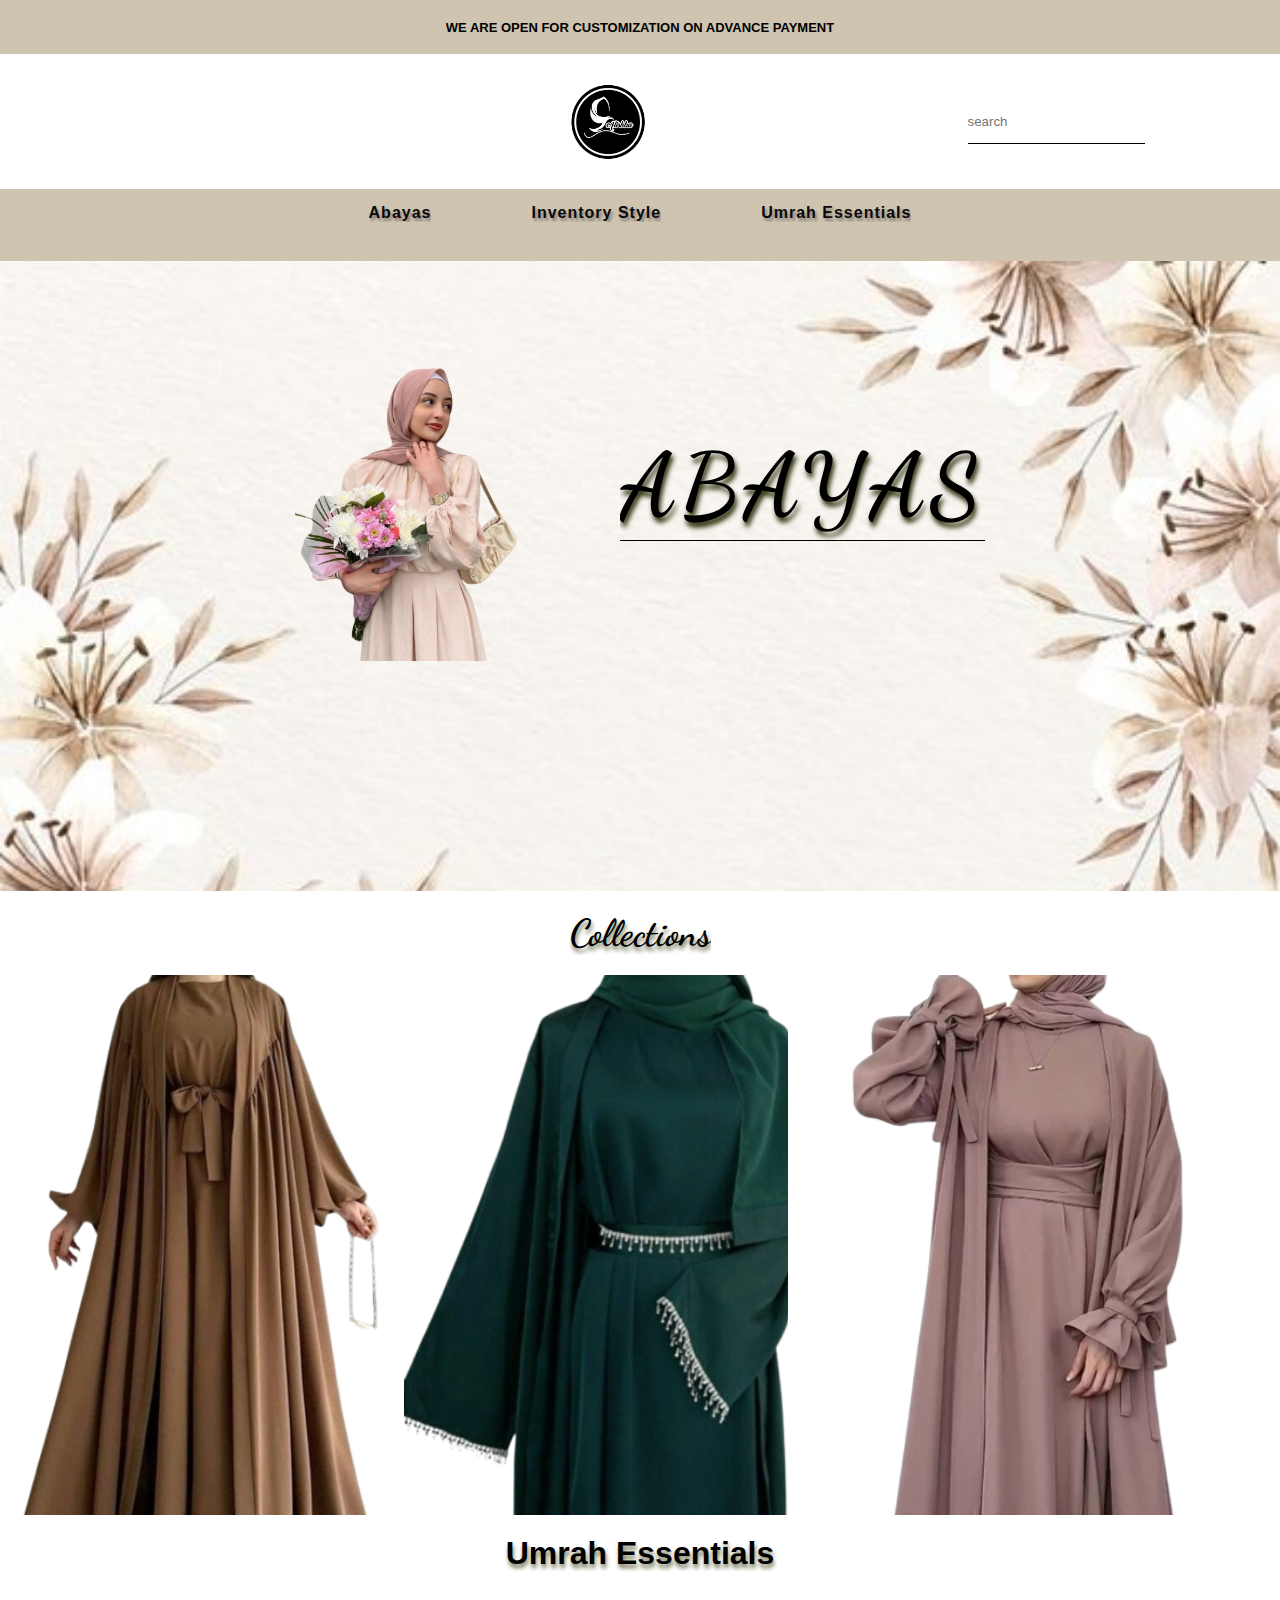
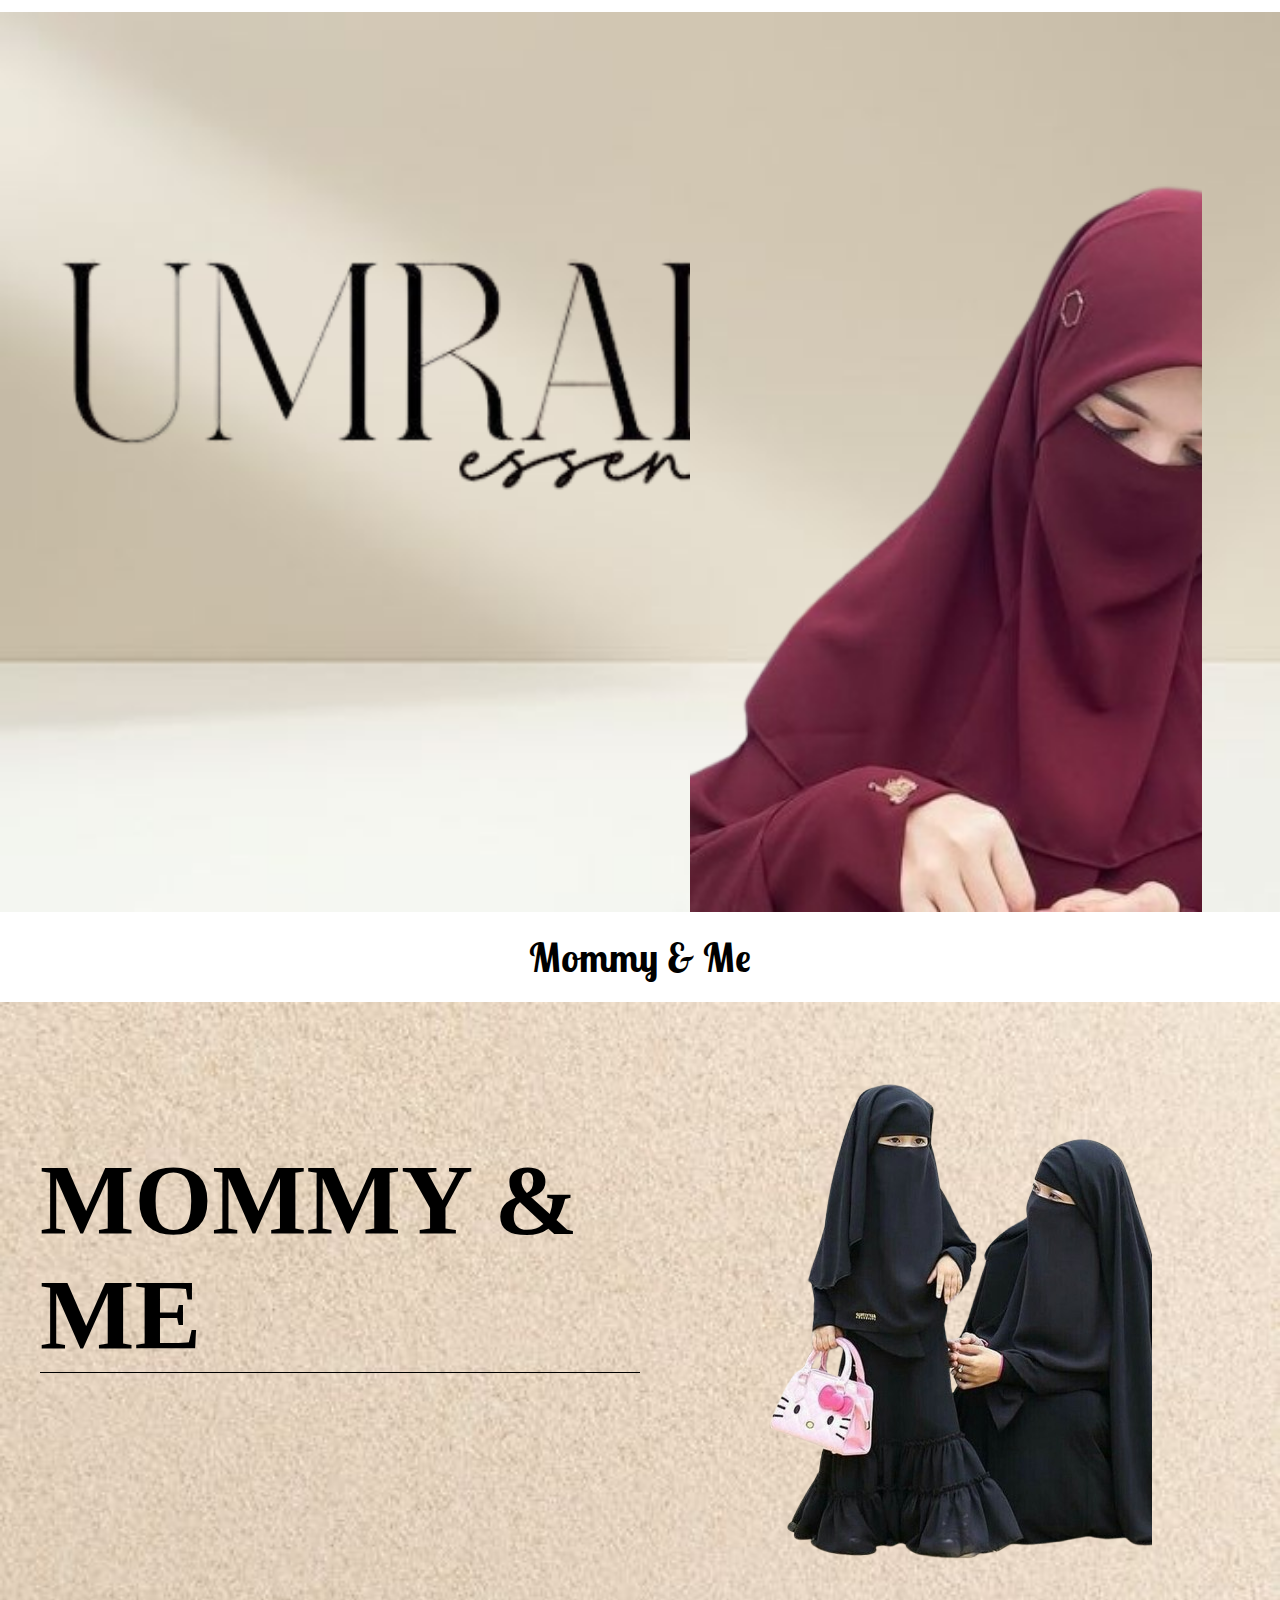
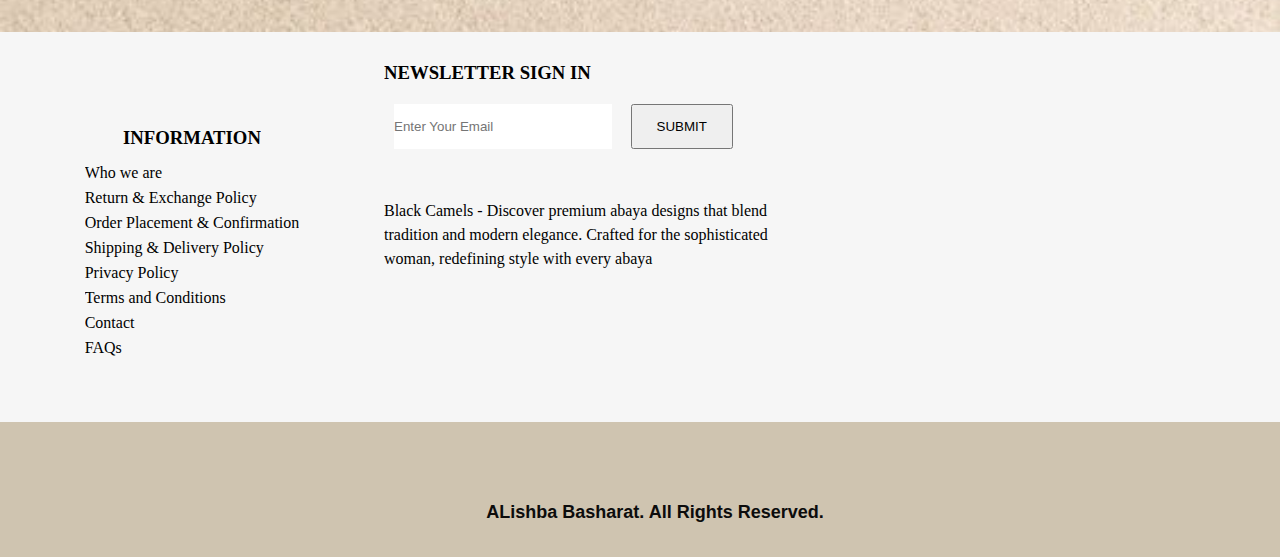
<file: index.html>
<!DOCTYPE html>
<html lang="en">
  <head>
    <meta charset="UTF-8" />
    <meta name="viewport" content="width=device-width, initial-scale=1.0" />
    <title>Document</title>
    <link
      rel="stylesheet"
      href="https://cdnjs.cloudflare.com/ajax/libs/font-awesome/6.6.0/css/all.min.css"
      integrity="sha512-Kc323vGBEqzTmouAECnVceyQqyqdsSiqLQISBL29aUW4U/M7pSPA/gEUZQqv1cwx4OnYxTxve5UMg5GT6L4JJg=="
      crossorigin="anonymous"
      referrerpolicy="no-referrer"
    />

    <link rel="stylesheet" href="style.css" />
  </head>
  <body>
    <div class="main">
      <div class="nav-head">
        <p>WE ARE OPEN FOR CUSTOMIZATION ON ADVANCE PAYMENT</p>
      </div>
      <div class="main-nav">
        <div class="icons">
          <i class="fa-brands fa-facebook"></i>
          <i class="fa-brands fa-instagram"></i>
          <i class="fa-brands fa-tiktok"></i>
          <i class="fa-brands fa-pinterest"></i>
          <i class="fa-brands fa-youtube"></i>
        </div>
        <div class="logo">
          <img src="assets/mylogo.png" alt="logo" />
        </div>
        <div class="nav-search">
          <div class="items">
            <input class="my-search" type="search" placeholder="search" />
            <i class="fa-solid fa-cart-shopping" class="icon"></i>
          </div>
        </div>
      </div>
      <div class="down-nav">
        <div class="anchors">
          <a href="pages/abayas.html" >Abayas</a>
          <a href="pages/Inventorystyle.html">Inventory Style</a>
          
          <a href="pages/umrah.html">Umrah Essentials</a>
         
        </div>
      </div>

      <div class="body-content">
        <div class="body">
          <div class="background">
            <div class="pic">
              <img src="assets/hijab.png" alt="" />
              <!-- <img src="hijab1.png" alt=""> -->
              <h1 class="heading">ABAYAS</h1>
            </div>
          </div>
        </div>
      </div>
      <div class="h1">
        <h3>Collections</h3>
      </div>

      <div class="collection">
        <div class="abayas">
          <div class="abaya-one"></div>
          <div class="abaya-two"></div>
          <div class="abaya-three"></div>
        </div>
      </div>

      <div class="umrah">
        <h1 class="umrah-h1">Umrah Essentials</h1>
        <div class="umarh-img">
          <div class="umrah-essential-logo"></div>
          <div class="umrah-essential-girl"></div>
        </div>
      </div>

      <div class="Mommy-me">
        <div class="out-heading">
          <h1>Mommy & Me</h1>
        </div>
        <div class="mommy">
          <div class="mommy-heading">
            <h1>MOMMY & ME</h1>
          </div>
          <div class="mommy-pic">
            <div class="picture"></div>
          </div>
        </div>
      </div>

      <div class="uper-footer">
        <div class="footer">
          <div class="footer-content-right">
            <div class="heading-footer">
              <h3>INFORMATION</h3>
            </div>
            <div class="heading-para">
              <p>Who we are</p>
              <p>Return & Exchange Policy</p>
              <p>Order Placement & Confirmation</p>
              <p>Shipping & Delivery Policy</p>
              <p>Privacy Policy</p>
              <p>Terms and Conditions</p>
              <p>Contact</p>
              <p>FAQs</p>
            </div>
          </div>
          <div class="footer-content-left">
            <div class="heading-footer-left">
              <h3>NEWSLETTER SIGN IN</h3>
            </div>
            <div class="email-section">
              <div class="footer-email-box">
                <input
                  type="email"
                  name=""
                  id=""
                  placeholder="Enter Your Email"
                  class="email"
                />
              </div>
              <button>SUBMIT</button>
            </div>
            <p class="foot-para">
              Black Camels - Discover premium abaya designs that blend tradition
              and modern elegance. Crafted for the sophisticated woman,
              redefining style with every abaya
            </p>
          </div>
        </div>
      </div>

      <div class="final-footer">
        <div class="last-footer">
          <div class="right">
            <h4>ALishba Basharat. All Rights Reserved.</h4>
          </div>
          <div class="left"></div>
        </div>
      </div>
    </div>
  </body>
</html>
</file>
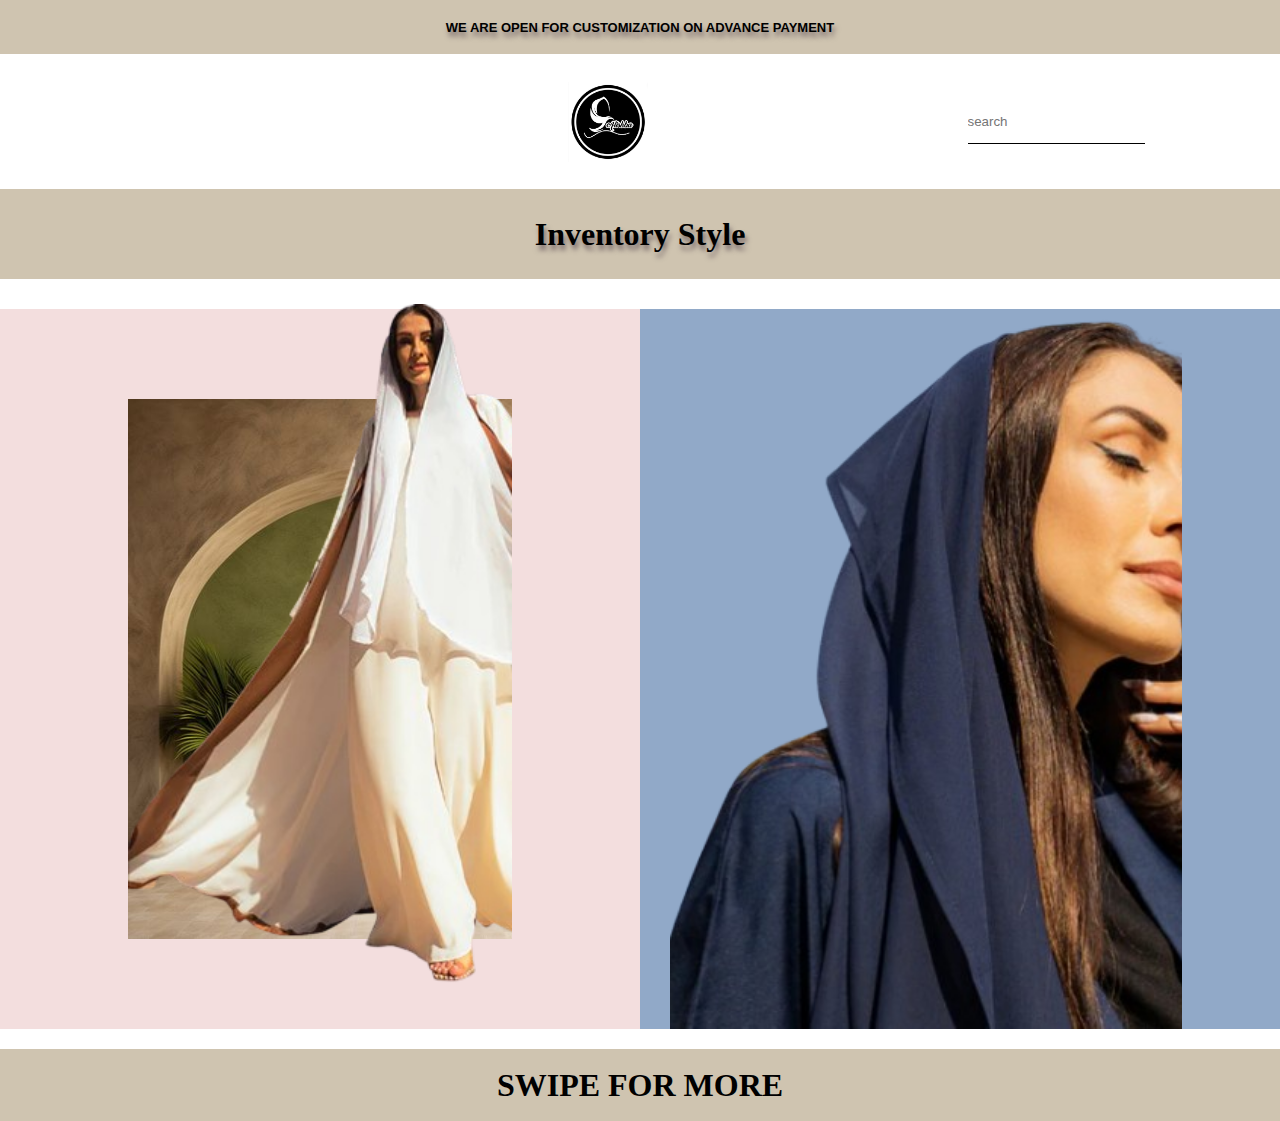
<file: pages/Inventorystyle.html>
<!DOCTYPE html>
<html lang="en">
<head>
    <meta charset="UTF-8">
    <meta name="viewport" content="width=device-width, initial-scale=1.0">
    <title>Document</title>
    <link rel="stylesheet" href="inventory.css">
    <link
    rel="stylesheet"
    href="https://cdnjs.cloudflare.com/ajax/libs/font-awesome/6.6.0/css/all.min.css"
    integrity="sha512-Kc323vGBEqzTmouAECnVceyQqyqdsSiqLQISBL29aUW4U/M7pSPA/gEUZQqv1cwx4OnYxTxve5UMg5GT6L4JJg=="
    crossorigin="anonymous"
    referrerpolicy="no-referrer"
  />
</head>
<body>
    <div class="main">
        <div class="nav-head">
          <p>WE ARE OPEN FOR CUSTOMIZATION ON ADVANCE PAYMENT</p>
        </div>
        <div class="main-nav">
          <div class="icons">
            <i class="fa-brands fa-facebook"></i>
            <i class="fa-brands fa-instagram"></i>
            <i class="fa-brands fa-tiktok"></i>
            <i class="fa-brands fa-pinterest"></i>
            <i class="fa-brands fa-youtube"></i>
          </div>
          <div class="logo">
            <img src="/assets/mylogo.png" alt="logo" />
          </div>
          <div class="nav-search">
            <div class="items">
              <input class="my-search" type="search" placeholder="search" />
              <i class="fa-solid fa-cart-shopping" class="icon"></i>
            </div>
          </div>
        </div>
        <!-- <div class="down-nav">
          <div class="anchors">
            <a href="pages/abayas.html" target="_blank">Abayas</a>
            <!-- <a href="pages/Inventorystyle.html">Inventory Style</a> -->
            <!-- <a href="pages/Newarrival.html">New Arrivals</a> -->
            <!-- <a href="pages/umrah.html">Umrah Essentials</a>
            <a href="pages/Hijab.html">Hijab</a>
            <!-- <a href="pages/Kids.html">Kids</a> -->
            <!-- <a href="pages/Mommy.html">Mommy & Me</a>
          </div>
        </div> --> 
            <div class="heading">
              
        <h1> Inventory Style</h1>
            </div>
        <div class="umrah-banner">
          
          <div class="umrah-main-banner">
             <div class="umrah-banner-right">
              <div class="umrah-banner-right-one">
                <div class="inner-banner"></div>

              </div>
             </div>
             <div class="umrah-banner-left">
              <div class="umrah-banner-left-one">
                
              </div>
             </div>
          </div>
        </div>


       <div class="swipe">
        <h1>SWIPE FOR MORE</h1>
       </div>
          
  
</body>

</html>
</file>
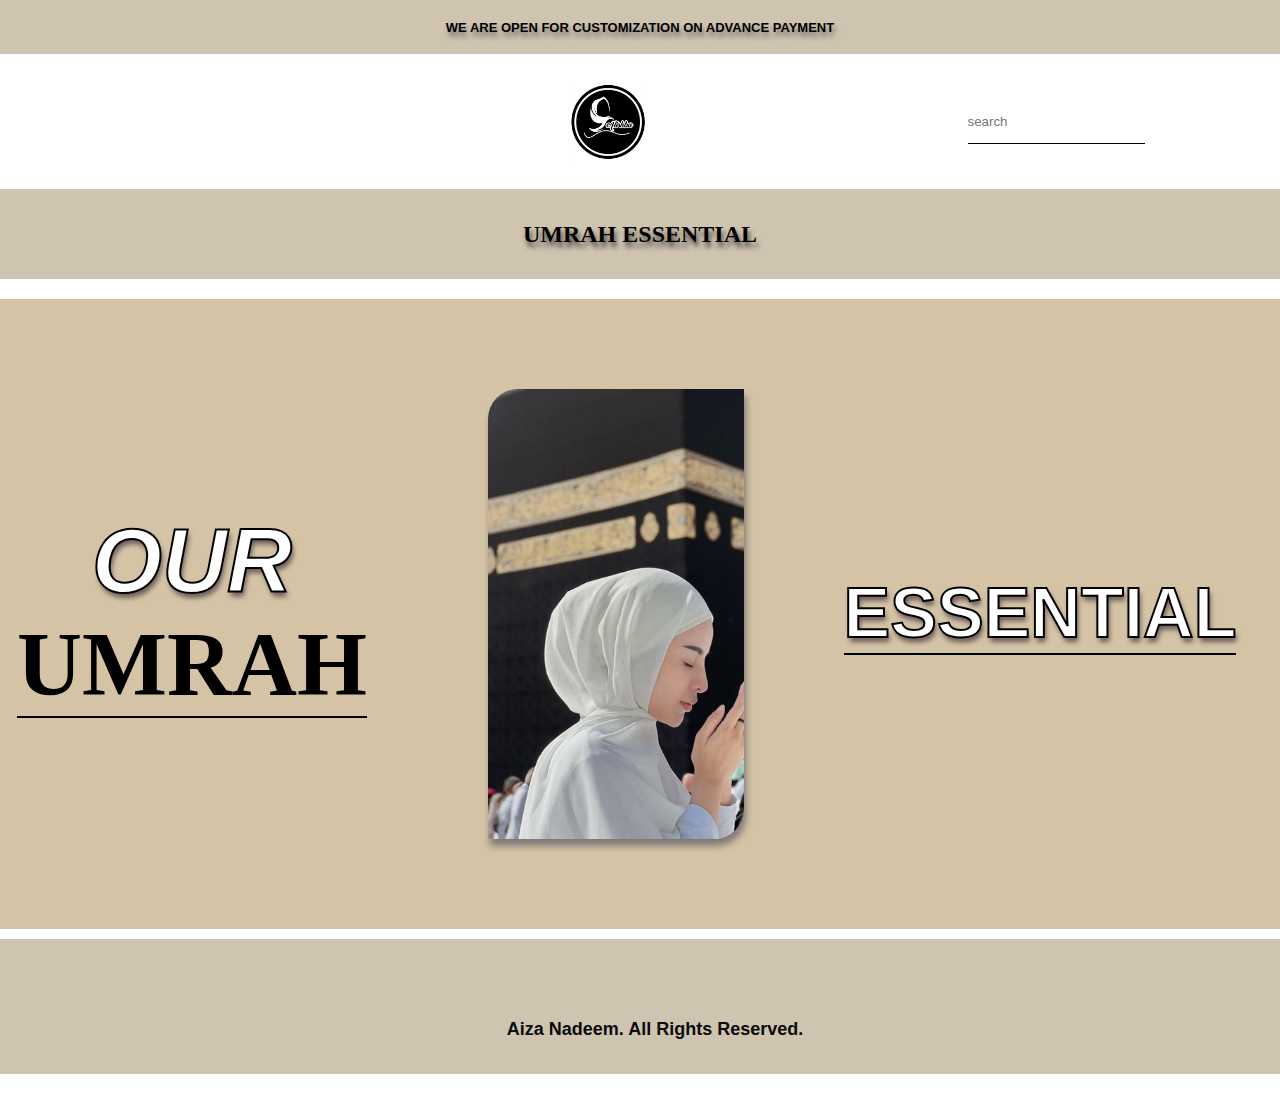
<file: pages/umrah.html>
<!DOCTYPE html>
<html lang="en">
<head>
    <meta charset="UTF-8">
    <meta name="viewport" content="width=device-width, initial-scale=1.0">
    <title>Document</title>
    <link rel="stylesheet" href="umrah.css">
    <link
    rel="stylesheet"
    href="https://cdnjs.cloudflare.com/ajax/libs/font-awesome/6.6.0/css/all.min.css"
    integrity="sha512-Kc323vGBEqzTmouAECnVceyQqyqdsSiqLQISBL29aUW4U/M7pSPA/gEUZQqv1cwx4OnYxTxve5UMg5GT6L4JJg=="
    crossorigin="anonymous"
    referrerpolicy="no-referrer"
  />
</head>
<body>
    <div class="main">
        <div class="nav-head">
          <p>WE ARE OPEN FOR CUSTOMIZATION ON ADVANCE PAYMENT</p>
        </div>
        <div class="main-nav">
          <div class="icons">
            <i class="fa-brands fa-facebook"></i>
            <i class="fa-brands fa-instagram"></i>
            <i class="fa-brands fa-tiktok"></i>
            <i class="fa-brands fa-pinterest"></i>
            <i class="fa-brands fa-youtube"></i>
          </div>
          <div class="logo">
            <img src="/assets/mylogo.png" alt="logo" />
          </div>
          <div class="nav-search">
            <div class="items">
              <input class="my-search" type="search" placeholder="search" />
              <i class="fa-solid fa-cart-shopping" class="icon"></i>
            </div>
          </div>
        </div>

        <div class="umrah-heading">
          <h2>UMRAH ESSENTIAL</h2>
        </div>

        <div class="umrah-banner">
          <div class="umrah-heading-one">
            <h1><i>OUR</i></h1>
            <h2>UMRAH</h2>
          </div>
          <div class="umrah-pic">
            <div class="my-umrah-pic"></div>
          </div>
          <div class="umrah-heading-two">
            <h1>ESSENTIAL</h1>
          </div>
        </div>

        <div class="final-footer">
          <div class="last-footer">
            <div class="right">
              <h4>Aiza Nadeem. All Rights Reserved.</h4>
            </div>
            <div class="left"></div>
          </div>
        </div>
        </div>
        </body>
        </html>
</file>
<file: style.css>
@import url('https://fonts.googleapis.com/css2?family=Dancing+Script:wght@400..700&family=Updock&display=swap');
@import url('https://fonts.googleapis.com/css2?family=Arima:wght@100..700&family=Dancing+Script:wght@400..700&family=Lobster+Two:ital,wght@0,400;0,700;1,400;1,700&family=Pacifico&family=Sevillana&family=Smooch&family=Updock&display=swap');

* {
  margin: 0;
  padding: 0;
  box-sizing: border-box;
  overflow-x: hidden;
}

.nav-head {
  height: 6vh;
  width: 100vw;
  /* background-color: rgb(8, 79, 97); */
  background-color: #cfc4b0;
  display: flex;
  justify-content: center;
  align-items: center;
  color: #000000;
  font-family: sans-serif;
  font-weight: 600;
  font-size: 13px;
}
.main-nav {
  height: 15vh;
  width: 100vw;
  display: flex;
}

.h1 {
  display: flex;
  justify-content: center;
  font-size: 2rem;
  padding-top: 20px;
  align-items: center;
  font-weight: 600;
  font-family: "Dancing Script", cursive;
  text-shadow: 1px 4px 4px rgb(118, 119, 87);
}

.icons {
  height: 15vh;
  width: 30vw;
  display: flex;
  justify-content: center;
  align-items: center;
  gap: 20px;
}
.icons i {
  font-size: 20px;
  /* text-shadow: 2px 3px 3px rgb(129, 122, 122); */
}
.down-nav {
  height: 8vh;
  width: 100vw;
  /* background-color: black; */
  background-color: #cfc4b0;
}
.logo {
  height: 15vh;
  width: 35vw;
  /* background-color: blue; */
  display: flex;
  justify-content: center;
  align-items: center;
}
.logo img {
  height: 80px;
  color: black;
}
.nav-search {
  height: 15vh;
  width: 35vw;
  /* background-color: brown; */
  display: flex;
  justify-content: center;
  align-items: center;
}
.my-search {
  height: 5vh;
  background-color: none;
  border: none;
  border-bottom: 1px solid black;
}
.anchors {
  padding-top: 15px;
  display: flex;
  justify-self: center;
  align-items: center;
  gap: 100px;
}
.anchors a {
  color: #080808;
  font-weight: 600;
  letter-spacing: 1px;
  font-family: sans-serif;
  text-decoration: none;
  text-shadow: 2px 3px 3px rgb(129, 122, 122);
}

.background {
  background-image: url(assets/bck.jpg);
  height: 70vh;
  width: 100vw;
  background-size: cover;
}
.pic {
  display: flex;
  justify-content: center;
  align-items: center;
}
.pic img {
  height: 400px;
  margin-right: 100px;
}
.heading {
  /* font-family: sans-serif; */
  font-weight: 600;
  font-size: 90px;
  padding-top: 50px;
  letter-spacing: 5px;
  text-shadow: 2px 5px 5px rgb(45, 46, 9);
  border-bottom: 1px solid black;
  font-family: "Dancing Script", cursive;
}
.abayas {
  margin-top: 20px;
  height: 60vh;
  width: 100vw;
  display: flex;
  gap: 20px;
}
.abaya-one {
  height: 80vh;
  width: 30vw;
  /* background-color: orange; */
  background-image: url(assets/abaya-one.png);
  background-size: cover;
}
.abaya-two {
  height: 80vh;
  width: 30vw;
  /* background-color: orange; */
  background-image: url(assets/abaya-two.png);
  background-size: cover;
}
.abaya-three {
  height: 80vh;
  width: 30vw;
  /* background-color: orange; */
  background-image: url(assets/abaya-three.png);
  background-size: cover;
}
.umrah-h1 {
  display: flex;
  justify-content: center;
  align-items: center;
  padding-top: 20px;
  font-weight: 600;
  /* font-family: sans-serif; */
  font-family: "Dancing Script", cursive;
  text-shadow: 1px 4px 4px rgb(118, 119, 87);
  font-family: sans-serif;
}
.umarh-img {
  height: 100vh;
  width: 100vw;
  background-image: url(assets/umrah.jpg);
  background-size: cover;
  margin-top: 40px;
  display: flex;
}
.umrah-essential-logo {
  margin-top: 180px;
  height: 40vh;
  width: 50vw;
  background-image: url(assets/umrah-essential.png);
  margin-left: 50px;
  background-size: cover;
}
.umrah-essential-girl {
  height: 100vh;
  width: 40vw;
  background-image: url(assets/umrah-girl.png);
  background-size: cover;
}
.mommy {
  margin-top: 20px;
  height: 70vh;
  width: 100vw;
  background-color: aqua;
  background-image: url(assets/pale-sand.jpg);
  background-size: cover;
  display: flex;
}
.out-heading h1 {
  display: flex;
  justify-content: center;
  align-items: center;
  font-family: "Lobster Two", sans-serif;
  padding-top: 20px;
  font-size: 40px;
  
}
.mommy-heading {
  height: 70vh;
  width: 50vw;
  border-bottom: 1px solid black;
  margin-top: 80px;
  font-size: 50px;
}

.mommy-heading h1{
  border-bottom: 1px solid black;
  margin-left: 40px;
  margin-top: 60px;
}
.mommy-pic {
  height: 60vh;
  width: 50vw;
  margin-top: 60px;
  /* background-color: rgb(0, 128, 117); */
  display: flex;
  justify-content: center;
  align-items: center;

  background-size: cover;
}
.picture {
  height: 60vh;
  width: 30vw;
  /* background-color: aqua; */
  background-image: url(assets/mommy.png);
}
.footer{
  height: 40vh;
  margin-top: 30px;
  width: 100vw;
  display: flex;
  /* background-color: chartreuse; */
}
.footer-content-right{
  height: 40vh;
  width: 30vw;
  /* background-color: aqua; */
  display: flex;
  justify-content: center;
  align-items: center;
  flex-direction: column;
  line-height: 25px
 

}

.uper-footer{
  background-color: #F6F6F6;
}
.heading-para{
  margin-top: 10px;
}
.footer-content-left{
  height: 40vh;
  width: 30vw;
  /* background-color: rgb(28, 34, 34); */
}
.email-section{
  display: flex;
  gap: 19px;
  margin-top: 20px;
}

.email{
  border: none;
  background-color: none;
  height: 5vh;
  width: 17vw;
  margin-left: 10px;
  color: black;
}
button{
   height:5vh;
   width: 8vw;
}
.anchors a:hover{
       border-bottom: 2px solid rgb(2, 2, 2) ;
       font-size: 1.2rem;
}
.icons i:hover{
  font-size: 30px;
}
.foot-para{

  margin-top: 50px;
  line-height: 1.5rem;
}

.last-footer{
  /* margin-top: 30px; */
  height: 15vh;
  width: 100vw;
  background-color: #CFC4B0;
}
.right{
  height:20vh ;
  width: 100vw;
  display: flex;
  justify-content: center;
  align-items: center;
  font-size: 18px;
 padding-left: 30px;
 font-family: arial;
  
}
.right h4{
  display: flex;
  justify-content: center;
  align-items: center;
  color: #0c0c0c;
}
</file>
<file: pages/inventory.css>
*{
    margin: 0;
    padding: 0;
    box-sizing: border-box;
  }
  
  body{
    overflow-x: hidden;
  }
  .nav-head {
      height: 6vh;
      width: 100vw;
      /* background-color: rgb(8, 79, 97); */
      background-color: #cfc4b0;
      display: flex;
      justify-content: center;
      align-items: center;
      color: #000000;
      font-family: sans-serif;
      font-weight: 600;
      font-size: 13px;
      text-shadow: 2px 5px 5px rgb(124, 110, 110);
    }
    .main-nav {
      height: 15vh;
      width: 100vw;
      display: flex;
    }
    
    .h1 {
      display: flex;
      justify-content: center;
      font-size: 2rem;
      padding-top: 20px;
      align-items: center;
      font-weight: 600;
      font-family: "Dancing Script", cursive;
      text-shadow: 1px 4px 4px rgb(118, 119, 87);
    }
    
    .icons {
      height: 15vh;
      width: 30vw;
      display: flex;
      justify-content: center;
      align-items: center;
      gap: 20px;
    }
    .icons i {
      font-size: 20px;
      /* text-shadow: 2px 3px 3px rgb(129, 122, 122); */
    }
    .down-nav {
      height: 8vh;
      width: 100vw;
      /* background-color: black; */
      background-color: #cfc4b0;
    }
    .logo {
      height: 15vh;
      width: 35vw;
      /* background-color: blue; */
      display: flex;
      justify-content: center;
      align-items: center;
    }
    .logo img {
      height: 80px;
      color: black;
    }
    .nav-search {
      height: 15vh;
      width: 35vw;
      /* background-color: brown; */
      display: flex;
      justify-content: center;
      align-items: center;
    }
  
    .my-search {
      height: 5vh;
      background-color: none;
      border: none;
      border-bottom: 1px solid black;
    }
  
     .anchors {
      padding-top: 15px;
      display: flex;
      justify-self: center;
      align-items: center;
      gap: 100px;
    }
    .anchors a {
      color: #080808;
      font-weight: 600;
      letter-spacing: 1px;
      font-family: sans-serif;
      text-decoration: none;
      text-shadow: 2px 3px 3px rgb(129, 122, 122);
    }
    .anchors a:hover{
      border-bottom: 2px solid rgb(2, 2, 2) ;
      font-size: 1.2rem;
  }
  .icons i:hover{
    font-size: 30px;
  }
  
  .umrah-main-banner{
    margin-top: 30px;
    height: 80vh;
    width: 100vw;
    /* background-color: aqua; */
    background-color: #91A9C8; 
    display: flex;
  }
  .umrah-banner-right{
    height: 80vh;
    width: 50vw;
    background-color: rgb(243, 222, 222);
    display: flex;
    justify-content: center;
    align-items: center;
  }
  .umrah-banner-left{
    display: flex;
    justify-content: center;
    align-items: center;
   
  }
  .umrah-banner-left-one {
    height: 80vh;
    margin-left: 30px;
    width: 40vw;
    /* background-color: #91A9C8; */
    /* background-image: url(/assets/umrah-banner.png); */
    background-image: url(/assets/umrah-banner.png);
    background-size: cover;
  }
  .umrah-banner-right-one{
    height: 60vh;
    width: 30vw;
    /* background-color: orange; */
    background-image: url(/assets/background.jpg);
    background-size: cover;
    display: flex;
    justify-content: center;
    align-items: center;
  
  }
  .inner-banner{
    height: 80vh;
    width: 30vw;
    /* background-color: aquamarine; */
    background-image: url(/assets/umrah-banner-2.png);
    margin-bottom: 10px;
    background-size: cover;
    padding-right: 20px;
  }
  .heading{
    height: 10vh;
    width: 100vw;
    background-color: #cfc4b0;
    display: flex;
    justify-content: center;
    align-items: center;
  }
  .heading h1{
    text-shadow: 2px 5px 5px rgb(124, 110, 110);
  }
  
  .swipe{
    margin-top: 20px;
    display: flex;
    justify-content: center;
    align-items: center;
    height: 8vh;
    width: 100vw;
    background-color: #cfc4b0;
  }
</file>
<file: pages/umrah.css>
* {
    margin: 0;
    padding: 0;
    box-sizing: border-box;
  }
  
  body {
    overflow-x: hidden;
  }
  .nav-head {
    height: 6vh;
    width: 100vw;
    /* background-color: rgb(8, 79, 97); */
    background-color: #cfc4b0;
    display: flex;
    justify-content: center;
    align-items: center;
    color: #000000;
    font-family: sans-serif;
    font-weight: 600;
    font-size: 13px;
    text-shadow: 2px 5px 5px rgb(124, 110, 110);
  }
  .main-nav {
    height: 15vh;
    width: 100vw;
    display: flex;
  }
  
  .h1 {
    display: flex;
    justify-content: center;
    font-size: 2rem;
    padding-top: 20px;
    align-items: center;
    font-weight: 600;
    font-family: "Dancing Script", cursive;
    text-shadow: 1px 4px 4px rgb(118, 119, 87);
  }
  
  .icons {
    height: 15vh;
    width: 30vw;
    display: flex;
    justify-content: center;
    align-items: center;
    gap: 20px;
  }
  .icons i {
    font-size: 20px;
    /* text-shadow: 2px 3px 3px rgb(129, 122, 122); */
  }
  .down-nav {
    height: 8vh;
    width: 100vw;
    /* background-color: black; */
    background-color: #cfc4b0;
  }
  .logo {
    height: 15vh;
    width: 35vw;
    /* background-color: blue; */
    display: flex;
    justify-content: center;
    align-items: center;
  }
  .logo img {
    height: 80px;
    color: black;
  }
  .nav-search {
    height: 15vh;
    width: 35vw;
    /* background-color: brown; */
    display: flex;
    justify-content: center;
    align-items: center;
  }
  
  .my-search {
    height: 5vh;
    background-color: none;
    border: none;
    border-bottom: 1px solid black;
  }
  
  .umrah-heading {
    height: 10vh;
    width: 100vw;
    background-color: #cfc4b0;
    display: flex;
    justify-content: center;
    align-items: center;
    text-shadow: 2px 5px 5px rgb(75, 68, 68);
  }
  .umrah-banner {
    height: 70vh;
    width: 100vw;
    margin-top: 20px;
    background-color: #d4c4a5;
    display: flex;
    /* display: flex;
      justify-content: center;
      align-items: center; */
    gap: 40px;
  }
  
  .umrah-heading-one {
    height: 70vh;
    width: 30vw;
    /* background-color: rgb(182, 182, 50); */
    display: flex;
    justify-content: center;
    align-items: center;
    flex-direction: column;
  }
  .umrah-heading-one h1 {
    font-size: 90px;
    font-family: sans-serif;
    color: white;
    /* -webkit-text-stroke: 2px solid black; */
    color: white; /* Text ka andar ka color */
    -webkit-text-stroke: 2px black;
    text-shadow: 2px 5px 5px rgb(110, 93, 93);
  }
  
  .umrah-heading-one h2 {
    font-size: 90px;
    /* text-decoration: underline; */
    border-bottom: 2px solid black;
  }
  
  .umrah-pic {
    height: 70vh;
    width: 30vw;
    /* background-color: rgb(50, 182, 61); */
    display: flex;
    justify-content: center;
    align-items: center;
    
  }
  .umrah-heading-two {
    height: 70vh;
    width: 30vw;
    display: flex;
    justify-content: center;
    align-items: center;
  }
  
  .my-umrah-pic{
    height: 50vh;
    width: 20vw;
    /* background-color: orange; */
    background-image: url(/assets/06af639b5350d0b6e176f5f594698e58.jpg);
    background-size: cover;
    border-top-left-radius: 30px;
    border-bottom-right-radius: 30px;
    box-shadow: 2px 7px 7px rgb(129, 119, 119);
   
  }
  
  .umrah-heading-two h1{
  
   font-size: 70px;
    font-family: sans-serif;
    color: white;
    /* -webkit-text-stroke: 2px solid black; */
    color: white; /* Text ka andar ka color */
    -webkit-text-stroke: 2px black;
    text-shadow: 2px 5px 5px rgb(110, 93, 93);
    border-bottom: 2px solid black;
  }
  .last-footer{
    margin-top: 10px;
    height: 15vh;
    width: 100vw;
    background-color: #CFC4B0;
    
  }
  .right{
    height:20vh ;
    width: 100vw;
    display: flex;
    justify-content: center;
    align-items: center;
    font-size: 18px;
   padding-left: 30px;
   font-family: arial;
    
  }
  .right h4{
    display: flex;
    justify-content: center;
    align-items: center;
    color: #0c0c0c;
  }
</file>
